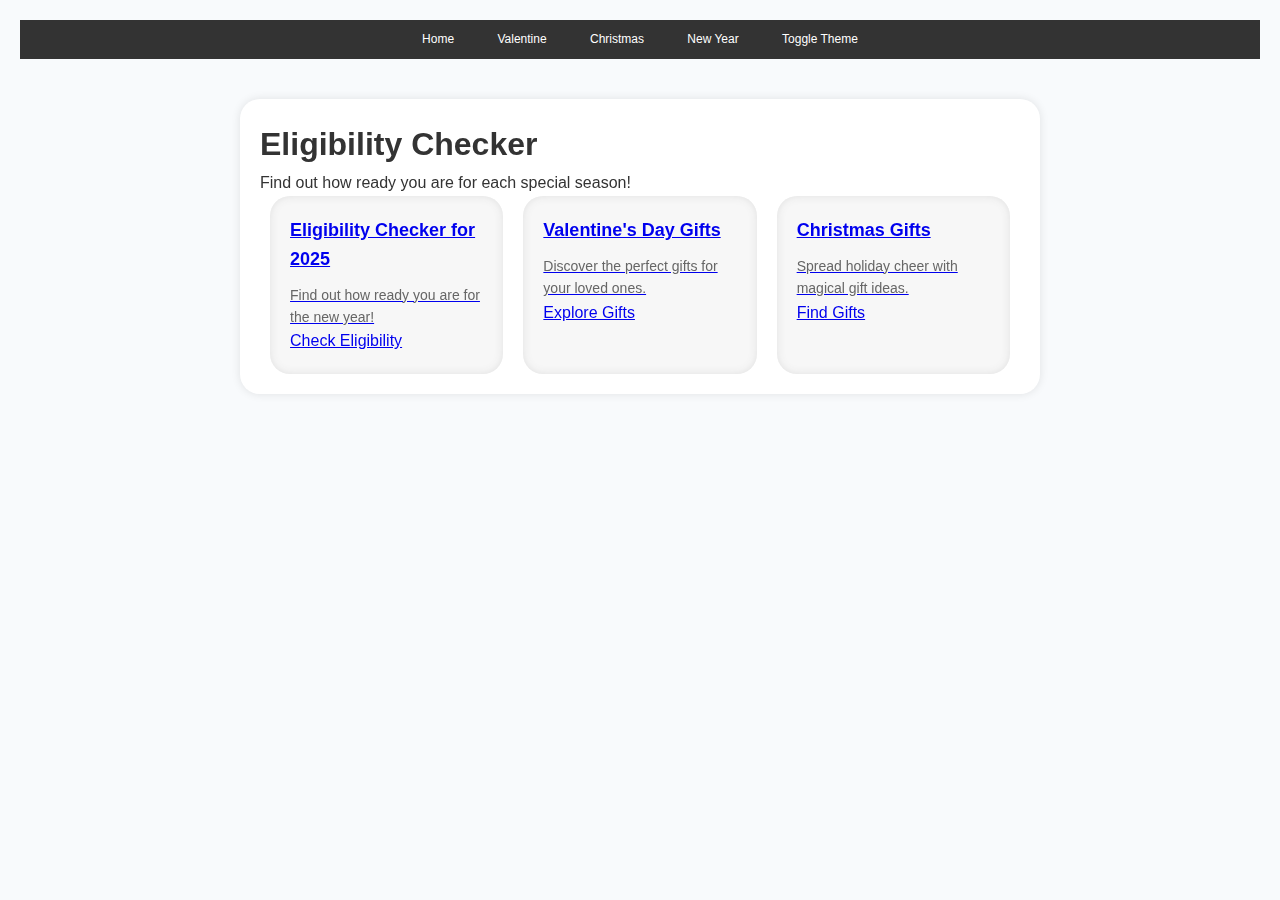
<file: index.html>
<!DOCTYPE html>
<html lang="en">
<head>
  <meta charset="UTF-8">
  <meta name="viewport" content="width=device-width, initial-scale=1.0">
  <title>Eligibility Checker</title>
  <link rel="stylesheet" href="styles.css"> <!-- Make sure this points to your CSS file -->
</head>
<!-- Navigation Bar -->
<nav id="navbar">
  <ul>
    <li><a href="/" class="menu-link">Home</a></li>
    <li><a href="/valentine.html" class="menu-link">Valentine</a></li>
    <li><a href="/christmas.html" class="menu-link">Christmas</a></li>
    <li><a href="/eligibility-2025.html" class="menu-link">New Year</a></li>
    <li><a href="#" id="toggle-theme" class="menu-link">Toggle Theme</a></li>
  </ul>
</nav>
<body class="homepage">
  <div class="container homepage">
    <header>
      <h1>Eligibility Checker</h1>
      <p>Find out how ready you are for each special season!</p>
    </header>
    <main class="cards-container">
      <!-- Eligibility Checker for 2025 -->
      <div class="card">
        <a href="eligibility-2025.html" class="button">
          <h2>Eligibility Checker for 2025</h2>
          <p>Find out how ready you are for the new year!</p>
          Check Eligibility
        </a>
      </div>

      <!-- Gifts for Valentine -->
      <div class="card">
        <a href="valentine.html" class="button">
          <h2>Valentine's Day Gifts</h2>
          <p>Discover the perfect gifts for your loved ones.</p>
          Explore Gifts
        </a>
      </div>

      <!-- Gifts for Christmas -->
      <div class="card">
        <a href="christmas.html" class="button">
          <h2>Christmas Gifts</h2>
          <p>Spread holiday cheer with magical gift ideas.</p>
          Find Gifts
        </a>
      </div>
    </main>
  </div>
  <script src="script.js"></script>
</body>
</html>
</file>
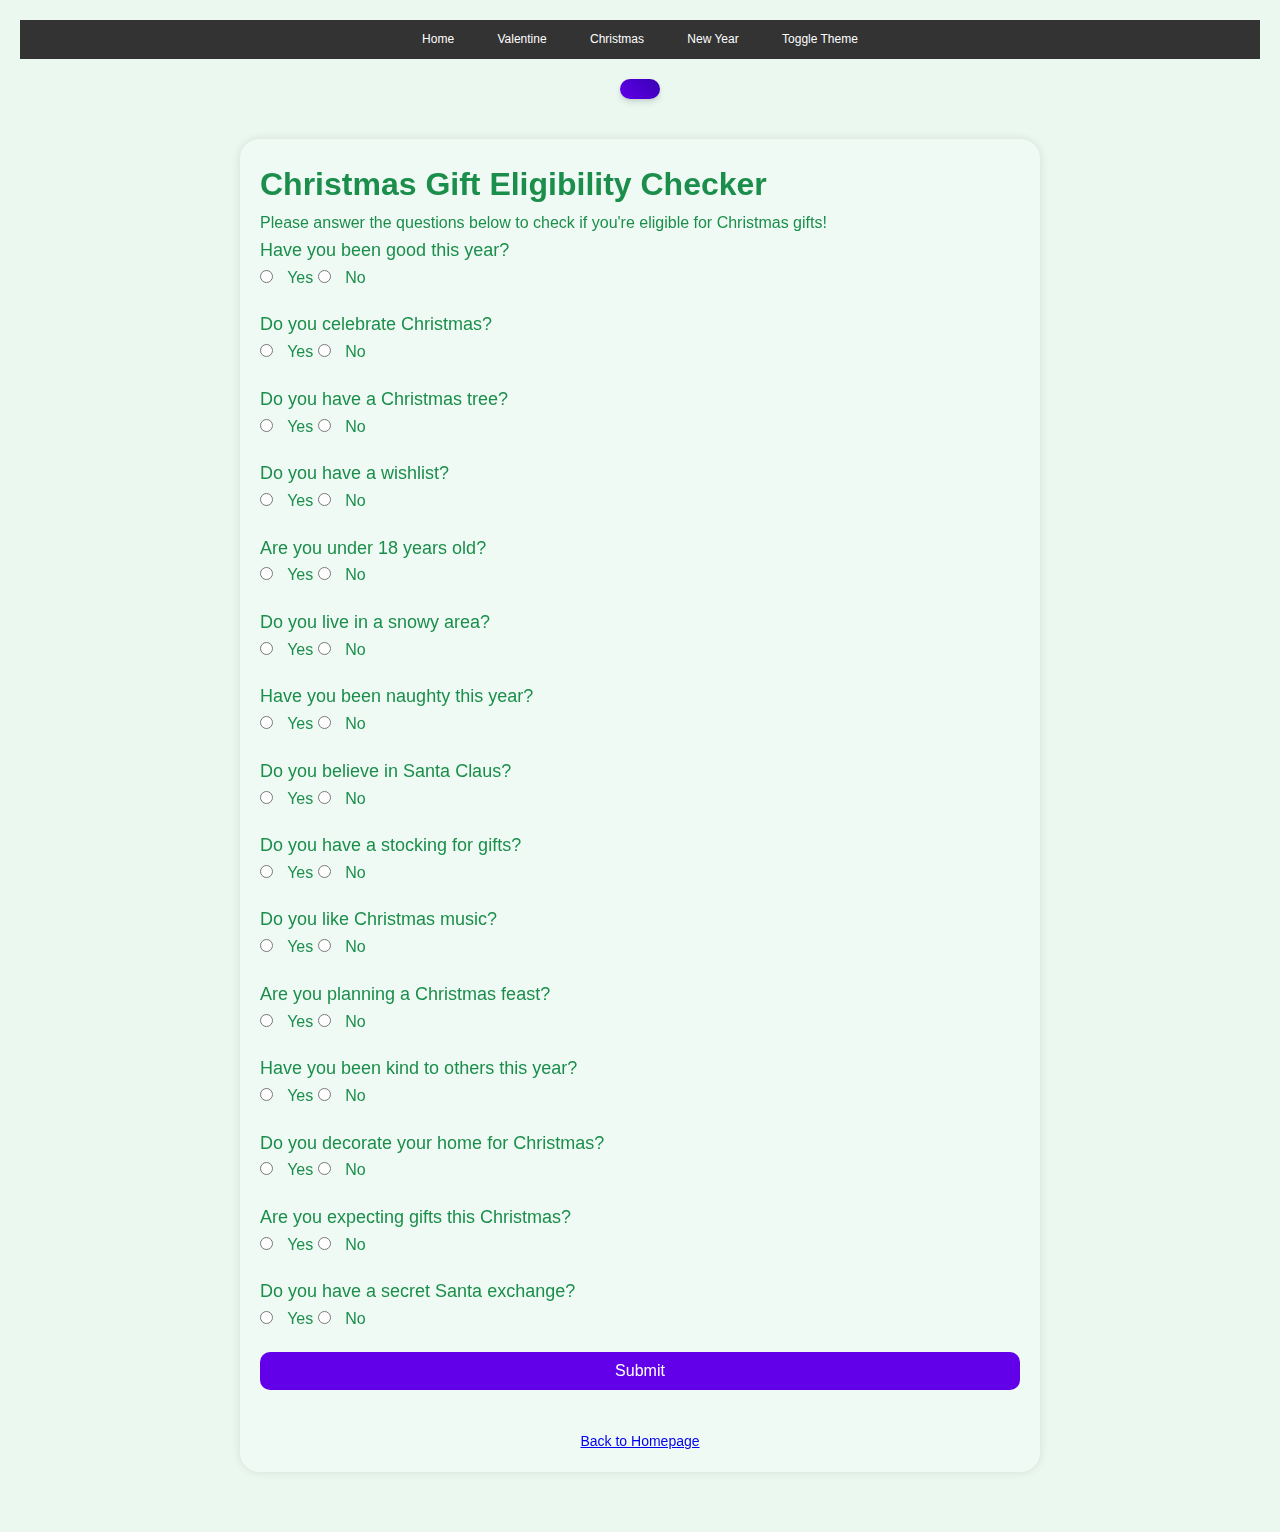
<file: christmas.html>
<!DOCTYPE html>
<html lang="en">
<head>
  <meta charset="UTF-8">
  <meta name="viewport" content="width=device-width, initial-scale=1.0">
  <title>Christmas Gift Eligibility Checker</title>
  <link rel="stylesheet" href="styles.css">
  <!-- Navigation Bar -->
  <nav id="navbar">
    <ul>
      <li><a href="index.html" class="menu-link">Home</a></li>
      <li><a href="/valentine.html" class="menu-link">Valentine</a></li>
      <li><a href="/christmas.html" class="menu-link">Christmas</a></li>
      <li><a href="/eligibility-2025.html" class="menu-link">New Year</a></li>
      <li><a href="#" id="toggle-theme" class="menu-link">Toggle Theme</a></li>
    </ul>
  </nav>
  <div id="countdown"></div>
</head>

<body class="christmas">
  <div class="container christmas">
    <header>
      <h1>Christmas Gift Eligibility Checker</h1>
      <p>Please answer the questions below to check if you're eligible for Christmas gifts!</p>
    </header>

    <form id="christmas-eligibility-form">
      <!-- Question 1 -->
      <div class="question">
        <label for="question1-yes">Have you been good this year?</label><br>
        <input type="radio" name="question1" value="yes" id="question1-yes" required> Yes
        <input type="radio" name="question1" value="no" id="question1-no" required> No
      </div>
      
      <!-- Question 2 -->
      <div class="question">
        <label for="question2-yes">Do you celebrate Christmas?</label><br>
        <input type="radio" name="question2" value="yes" id="question2-yes" required> Yes
        <input type="radio" name="question2" value="no" id="question2-no" required> No
      </div>

      <!-- Question 3 -->
      <div class="question">
        <label for="question3-yes">Do you have a Christmas tree?</label><br>
        <input type="radio" name="question3" value="yes" id="question3-yes" required> Yes
        <input type="radio" name="question3" value="no" id="question3-no" required> No
      </div>

      <!-- Question 4 -->
      <div class="question">
        <label for="question4-yes">Do you have a wishlist?</label><br>
        <input type="radio" name="question4" value="yes" id="question4-yes" required> Yes
        <input type="radio" name="question4" value="no" id="question4-no" required> No
      </div>

      <!-- Question 5 -->
      <div class="question">
        <label for="question5-yes">Are you under 18 years old?</label><br>
        <input type="radio" name="question5" value="yes" id="question5-yes" required> Yes
        <input type="radio" name="question5" value="no" id="question5-no" required> No
      </div>

      <!-- Question 6 -->
      <div class="question">
        <label for="question6-yes">Do you live in a snowy area?</label><br>
        <input type="radio" name="question6" value="yes" id="question6-yes" required> Yes
        <input type="radio" name="question6" value="no" id="question6-no" required> No
      </div>

      <!-- Question 7 -->
      <div class="question">
        <label for="question7-yes">Have you been naughty this year?</label><br>
        <input type="radio" name="question7" value="yes" id="question7-yes" required> Yes
        <input type="radio" name="question7" value="no" id="question7-no" required> No
      </div>

      <!-- Question 8 -->
      <div class="question">
        <label for="question8-yes">Do you believe in Santa Claus?</label><br>
        <input type="radio" name="question8" value="yes" id="question8-yes" required> Yes
        <input type="radio" name="question8" value="no" id="question8-no" required> No
      </div>

      <!-- Question 9 -->
      <div class="question">
        <label for="question9-yes">Do you have a stocking for gifts?</label><br>
        <input type="radio" name="question9" value="yes" id="question9-yes" required> Yes
        <input type="radio" name="question9" value="no" id="question9-no" required> No
      </div>

      <!-- Question 10 -->
      <div class="question">
        <label for="question10-yes">Do you like Christmas music?</label><br>
        <input type="radio" name="question10" value="yes" id="question10-yes" required> Yes
        <input type="radio" name="question10" value="no" id="question10-no" required> No
      </div>

      <!-- Question 11 -->
      <div class="question">
        <label for="question11-yes">Are you planning a Christmas feast?</label><br>
        <input type="radio" name="question11" value="yes" id="question11-yes" required> Yes
        <input type="radio" name="question11" value="no" id="question11-no" required> No
      </div>

      <!-- Question 12 -->
      <div class="question">
        <label for="question12-yes">Have you been kind to others this year?</label><br>
        <input type="radio" name="question12" value="yes" id="question12-yes" required> Yes
        <input type="radio" name="question12" value="no" id="question12-no" required> No
      </div>

      <!-- Question 13 -->
      <div class="question">
        <label for="question13-yes">Do you decorate your home for Christmas?</label><br>
        <input type="radio" name="question13" value="yes" id="question13-yes" required> Yes
        <input type="radio" name="question13" value="no" id="question13-no" required> No
      </div>

      <!-- Question 14 -->
      <div class="question">
        <label for="question14-yes">Are you expecting gifts this Christmas?</label><br>
        <input type="radio" name="question14" value="yes" id="question14-yes" required> Yes
        <input type="radio" name="question14" value="no" id="question14-no" required> No
      </div>

      <!-- Question 15 -->
      <div class="question">
        <label for="question15-yes">Do you have a secret Santa exchange?</label><br>
        <input type="radio" name="question15" value="yes" id="question15-yes" required> Yes
        <input type="radio" name="question15" value="no" id="question15-no" required> No
      </div>

      <button class="submit-button" type="submit" id="submit-btn">Submit</button>
    </form>

    <footer>
      <a href="index.html">Back to Homepage</a>
    </footer>
  </div>

  <!-- External JS file link will be added later -->
  <script src="script.js"></script>
</body>
</html>
</file>
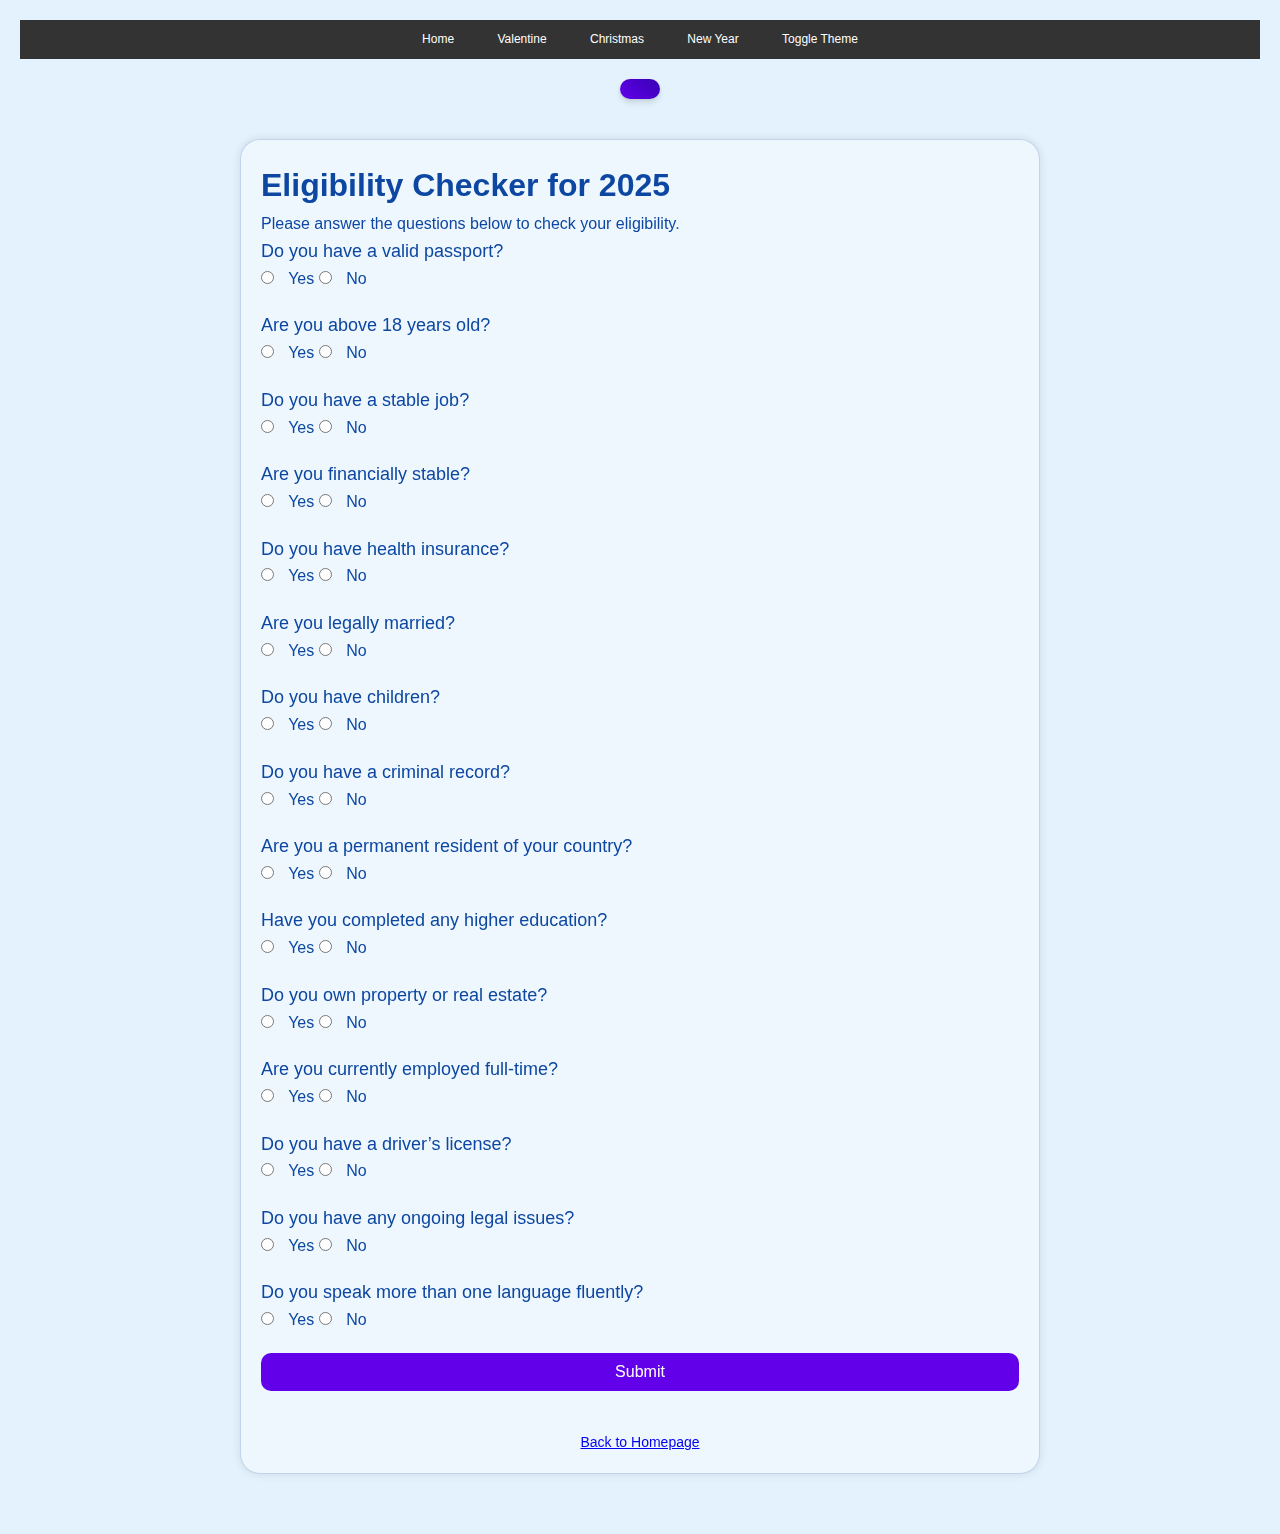
<file: eligibility-2025.html>
<!DOCTYPE html>
<html lang="en">
<head>
  <meta charset="UTF-8">
  <meta name="viewport" content="width=device-width, initial-scale=1.0">
  <title>Eligibility Checker for 2025</title>
  <link rel="stylesheet" href="styles.css"
</head>
<body class="eligibility-2025">
  <nav id="navbar">
    <ul>
      <li><a href="/index.html">Home</a></li>
      <li><a href="/valentine.html" class="menu-link">Valentine</a></li>
      <li><a href="/christmas.html" class="menu-link">Christmas</a></li>
      <li><a href="/eligibility-2025.html" class="menu-link">New Year</a></li>
      <li><a href="#" id="toggle-theme" class="menu-link">Toggle Theme</a></li>
    </ul>
  </nav>
<div id="countdown"></div>

  <div class="container eligibility-2025">
    <header>
      <h1>Eligibility Checker for 2025</h1>
      <p>Please answer the questions below to check your eligibility.</p>
    </header>

    <form id="eligibility-form">
      <!-- Question 1 -->
      <div class="question">
        <label for="question1-yes">Do you have a valid passport?</label><br>
        <input id="question1-yes" type="radio" name="question1" value="yes" required> Yes
        <input id="question1-no" type="radio" name="question1" value="no" required> No
      </div>

      <!-- Question 2 -->
      <div class="question">
        <label for="question2-yes">Are you above 18 years old?</label><br>
        <input id="question2-yes" type="radio" name="question2" value="yes" required> Yes
        <input id="question2-no" type="radio" name="question2" value="no" required> No
      </div>

      <!-- Question 3 -->
      <div class="question">
        <label for="question3-yes">Do you have a stable job?</label><br>
        <input id="question3-yes" type="radio" name="question3" value="yes" required> Yes
        <input id="question3-no" type="radio" name="question3" value="no" required> No
      </div>

      <!-- Question 4 -->
      <div class="question">
        <label for="question4-yes">Are you financially stable?</label><br>
        <input id="question4-yes" type="radio" name="question4" value="yes" required> Yes
        <input id="question4-no" type="radio" name="question4" value="no" required> No
      </div>

      <!-- Question 5 -->
      <div class="question">
        <label for="question5-yes">Do you have health insurance?</label><br>
        <input id="question5-yes" type="radio" name="question5" value="yes" required> Yes
        <input id="question5-no" type="radio" name="question5" value="no" required> No
      </div>

      <!-- Question 6 -->
      <div class="question">
        <label for="question6-yes">Are you legally married?</label><br>
        <input id="question6-yes" type="radio" name="question6" value="yes" required> Yes
        <input id="question6-no" type="radio" name="question6" value="no" required> No
      </div>

      <!-- Question 7 -->
      <div class="question">
        <label for="question7-yes">Do you have children?</label><br>
        <input id="question7-yes" type="radio" name="question7" value="yes" required> Yes
        <input id="question7-no" type="radio" name="question7" value="no" required> No
      </div>

      <!-- Question 8 -->
      <div class="question">
        <label for="question8-yes">Do you have a criminal record?</label><br>
        <input id="question8-yes" type="radio" name="question8" value="yes" required> Yes
        <input id="question8-no" type="radio" name="question8" value="no" required> No
      </div>

      <!-- Question 9 -->
      <div class="question">
        <label for="question9-yes">Are you a permanent resident of your country?</label><br>
        <input id="question9-yes" type="radio" name="question9" value="yes" required> Yes
        <input id="question9-no" type="radio" name="question9" value="no" required> No
      </div>

      <!-- Question 10 -->
      <div class="question">
        <label for="question10-yes">Have you completed any higher education?</label><br>
        <input id="question10-yes" type="radio" name="question10" value="yes" required> Yes
        <input id="question10-no" type="radio" name="question10" value="no" required> No
      </div>

      <!-- Question 11 -->
      <div class="question">
        <label for="question11-yes">Do you own property or real estate?</label><br>
        <input id="question11-yes" type="radio" name="question11" value="yes" required> Yes
        <input id="question11-no" type="radio" name="question11" value="no" required> No
      </div>

      <!-- Question 12 -->
      <div class="question">
        <label for="question12-yes">Are you currently employed full-time?</label><br>
        <input id="question12-yes" type="radio" name="question12" value="yes" required> Yes
        <input id="question12-no" type="radio" name="question12" value="no" required> No
      </div>

      <!-- Question 13 -->
      <div class="question">
        <label for="question13-yes">Do you have a driver’s license?</label><br>
        <input id="question13-yes" type="radio" name="question13" value="yes" required> Yes
        <input id="question13-no" type="radio" name="question13" value="no" required> No
      </div>

      <!-- Question 14 -->
      <div class="question">
        <label for="question14-yes">Do you have any ongoing legal issues?</label><br>
        <input id="question14-yes" type="radio" name="question14" value="yes" required> Yes
        <input id="question14-no" type="radio" name="question14" value="no" required> No
      </div>

      <!-- Question 15 -->
      <div class="question">
        <label for="question15-yes">Do you speak more than one language fluently?</label><br>
        <input id="question15-yes" type="radio" name="question15" value="yes" required> Yes
        <input id="question15-no" type="radio" name="question15" value="no" required> No
      </div>

      <button type="submit" id="submit-btn">Submit</button>
    </form>

    <footer>
      <a href="index.html">Back to Homepage</a>
    </footer>
  </div>

  <script src="script.js"></script>
</body>
</html>
</file>
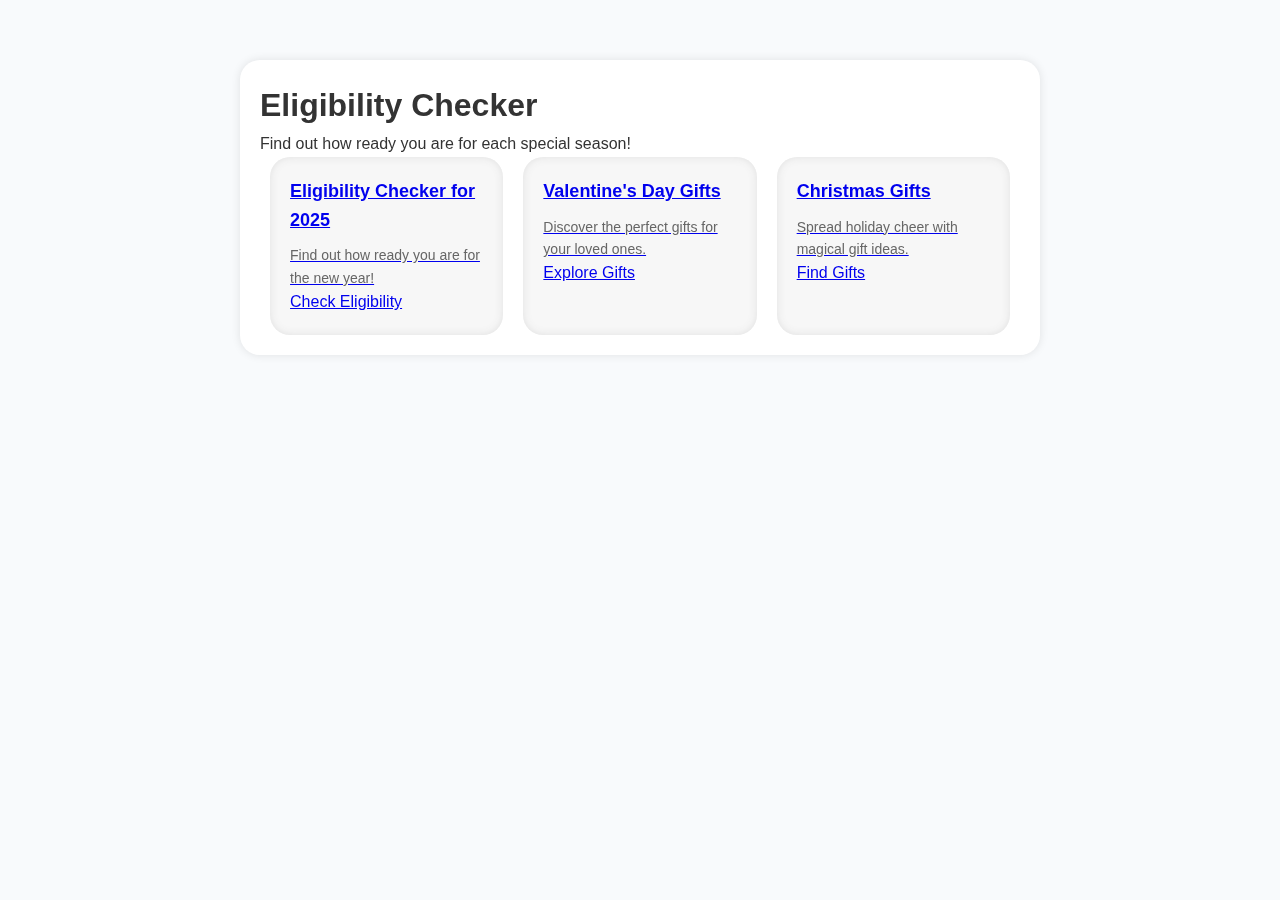
<file: homepage.html>
<!DOCTYPE html>
<html lang="en">
<head>
  <meta charset="UTF-8">
  <meta name="viewport" content="width=device-width, initial-scale=1.0">
  <title>Eligibility Checker</title>
  <link rel="stylesheet" href="styles.css"> <!-- Make sure this points to your CSS file -->
</head>
<body class="homepage">
  <div class="container homepage">
    <header>
      <h1>Eligibility Checker</h1>
      <p>Find out how ready you are for each special season!</p>
    </header>
    <main class="cards-container">
      <!-- Eligibility Checker for 2025 -->
      <div class="card"> <!-- Changed from <a> to <div> -->
               <a href="eligibility-2025.html" class="button"> <h2>Eligibility Checker for 2025</h2>
        <p>Find out how ready you are for the new year!</p>
Check Eligibility</a> <!-- Added a button element -->
      </div>
      <!-- Gifts for Valentine -->
      <div class="card"> <!-- Changed from <a> to <div> -->
               <a href="valentine.html" class="button"> <h2>Valentine's Day Gifts</h2>
        <p>Discover the perfect gifts for your loved ones.</p>
Explore Gifts</a> <!-- Added a button element -->
      </div>
      <!-- Gifts for Christmas -->
      <div class="card"> <!-- Changed from <a> to <div> -->
       <a href="christmas.html" class="button"> <h2>Christmas Gifts</h2>
        <p>Spread holiday cheer with magical gift ideas.</p>
        Find Gifts </a> <!-- Added a button element -->
      </div>
    </main>
  </div>
  <script src="script.js"></script>
</body>
</html>
</file>
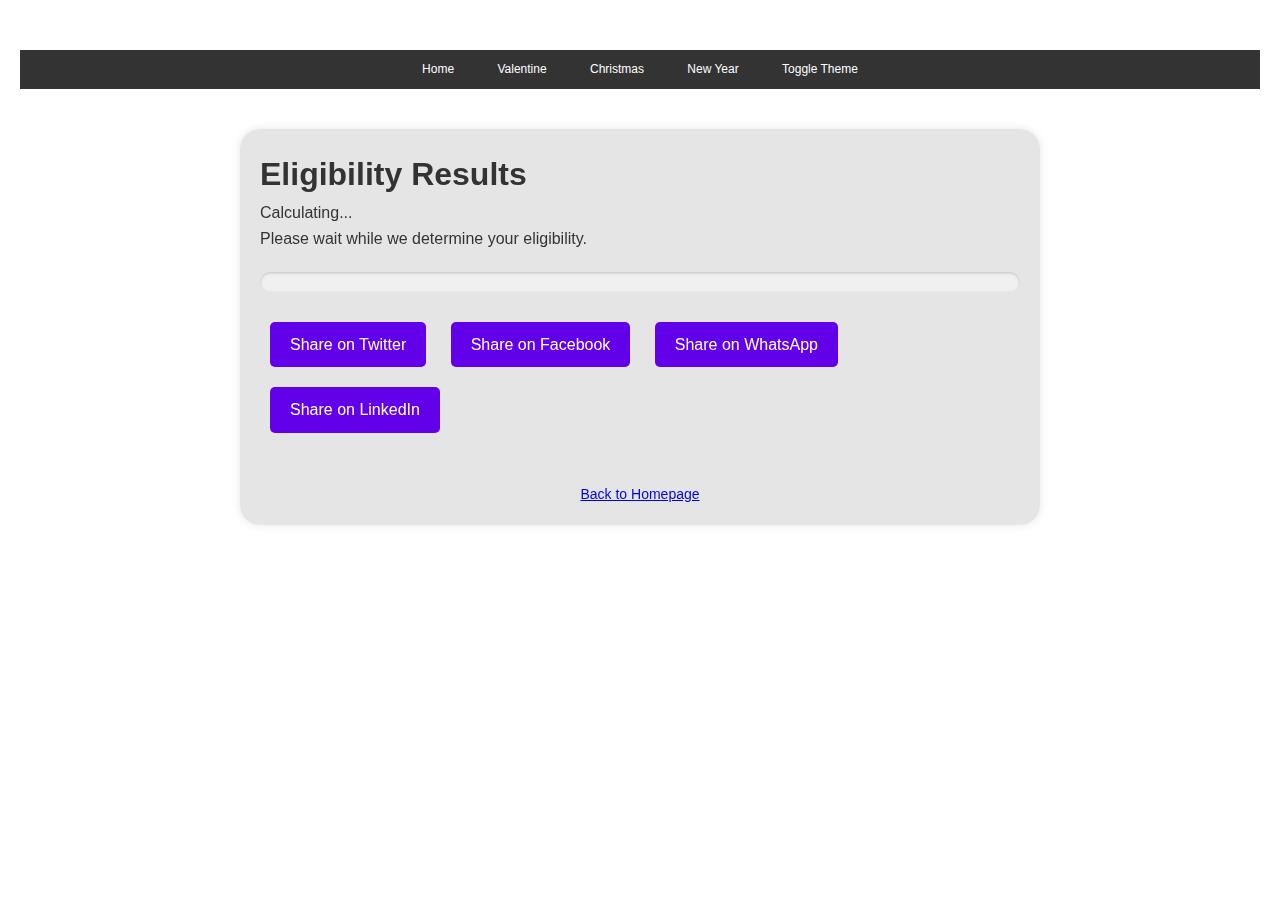
<file: results.html>
<!DOCTYPE html>
<html lang="en">
<head>
  <meta charset="UTF-8">
  <meta name="viewport" content="width=device-width, initial-scale=1.0">
  <title>Eligibility Results</title>
  <link rel="stylesheet" href="styles.css">
</head>
<body class="result">
  <!-- Navigation Bar -->
  <nav id="navbar">
    <ul>
      <li><a href="/" class="menu-link">Home</a></li>
      <li><a href="/valentine.html" class="menu-link">Valentine</a></li>
      <li><a href="/christmas.html" class="menu-link">Christmas</a></li>
      <li><a href="/eligibility-2025.html" class="menu-link">New Year</a></li>
      <li><a href="#" id="toggle-theme" class="menu-link">Toggle Theme</a></li>
    </ul>
  </nav>

  <div class="container result">
    <header>
      <h1>Eligibility Results</h1>
    </header>

    <section>
      <!-- Placeholder for eligibility percentage -->
      <p id="result-percentage">Calculating...</p>

      <!-- Placeholder for eligibility result message -->
      <p id="result-message">Please wait while we determine your eligibility.</p>

      <!-- Progress Bar -->
      <div id="progress-container">
        <div id="progress-bar"></div>
      </div>
    </section>

    <!-- Share Buttons -->
    <div id="share-buttons">
      <a id="share-button-twitter" href="#" target="_blank">Share on Twitter</a>
      <a id="share-button-facebook" href="#" target="_blank">Share on Facebook</a>
      <a id="share-button-whatsapp" href="#" target="_blank">Share on WhatsApp</a>
      <a id="share-button-linkedin" href="#" target="_blank">Share on LinkedIn</a>
    </div>

    <footer>
      <a href="index.html">Back to Homepage</a>
    </footer>
  </div>

  <!-- Include JS -->
  <script src="script.js"></script>
</body>
</html>
</file>
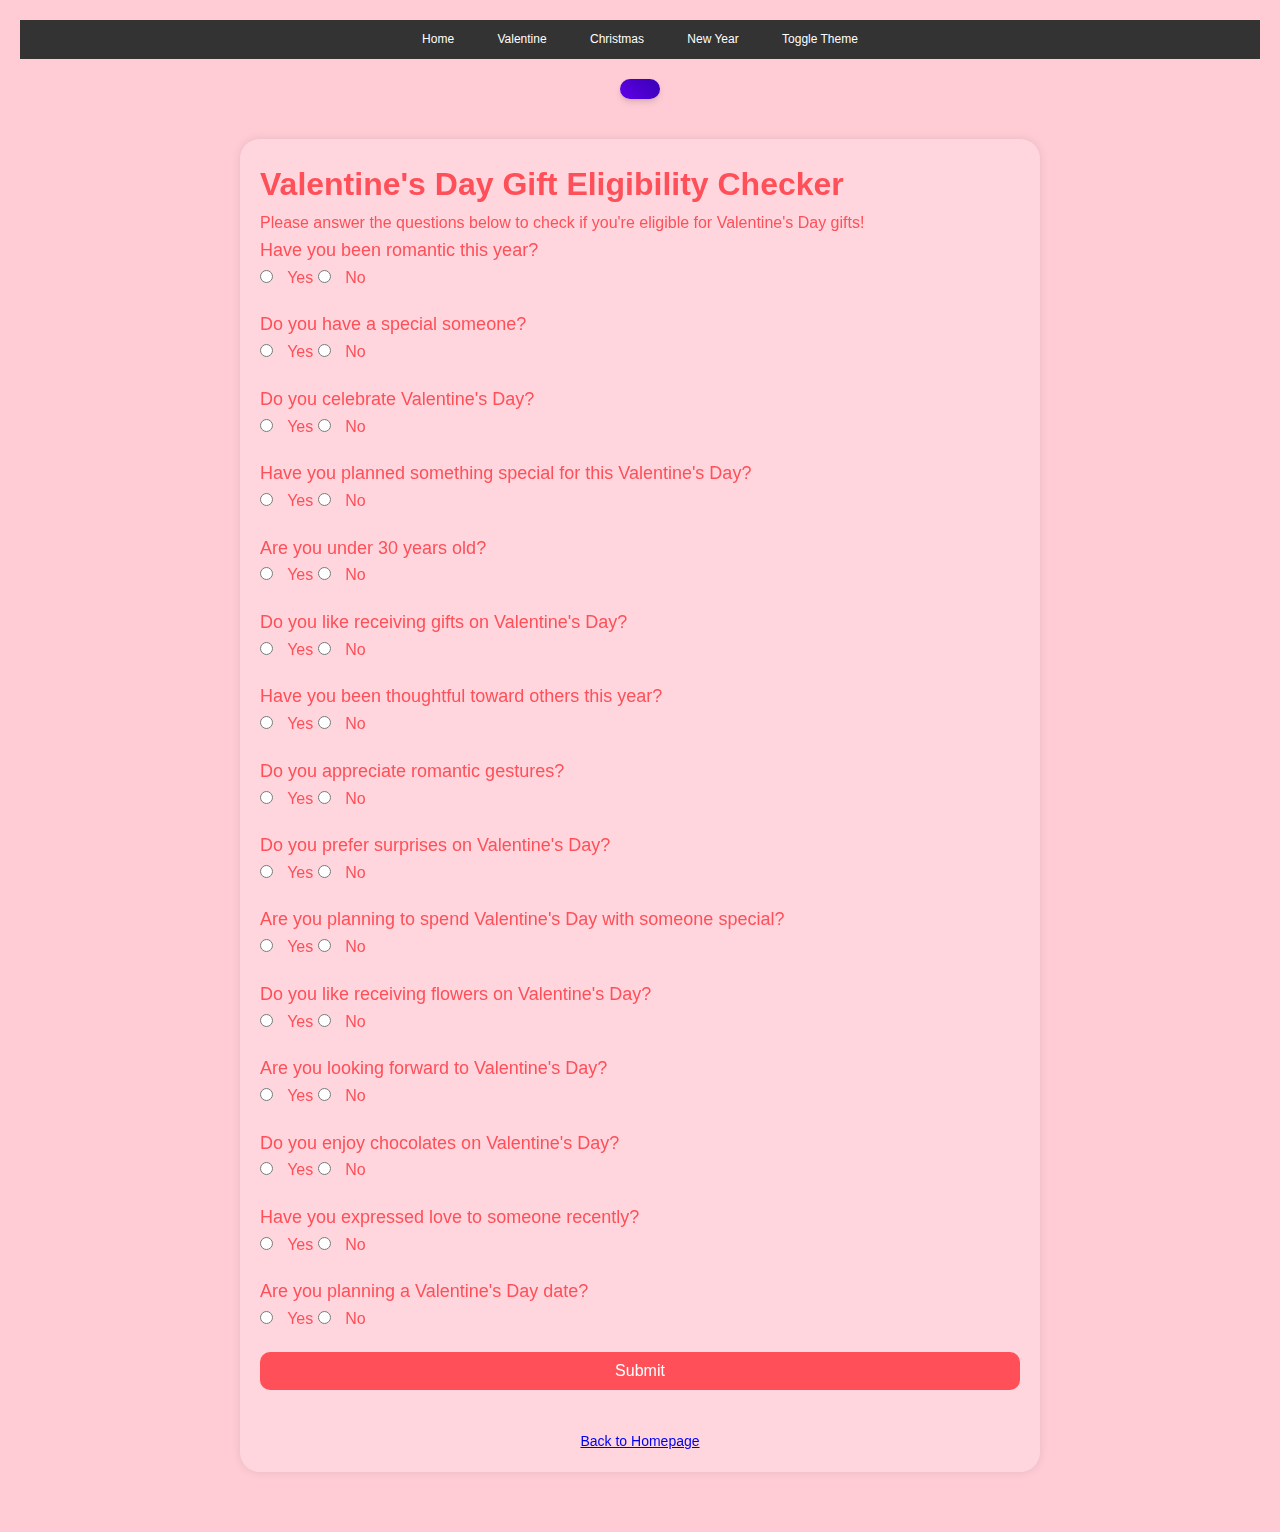
<file: valentine.html>
<!DOCTYPE html>
<html lang="en">
<head>
  <meta charset="UTF-8">
  <meta name="viewport" content="width=device-width, initial-scale=1.0">
  <title>Valentine's Day Gift Eligibility Checker</title>
  <link rel="stylesheet" href="styles.css">
  <!-- Navigation Bar -->
  <nav id="navbar">
    <ul>
      <li><a href="/" class="/index.html">Home</a></li>
      <li><a href="/valentine.html" class="menu-link">Valentine</a></li>
      <li><a href="/christmas.html" class="menu-link">Christmas</a></li>
      <li><a href="/eligibility-2025.html" class="menu-link">New Year</a></li>
      <li><a href="#" id="toggle-theme" class="menu-link">Toggle Theme</a></li>
    </ul>
  </nav>
  <div id="countdown"></div>
</head>
<body class="valentine"> 
  <div class="container valentine">
    <header>
      <h1>Valentine's Day Gift Eligibility Checker</h1>
      <p>Please answer the questions below to check if you're eligible for Valentine's Day gifts!</p>
    </header>

    <form id="valentine-eligibility-form">
      <!-- Question 1 -->
      <div class="question">
        <label for="question1">Have you been romantic this year?</label><br>
        <input type="radio" name="question1" value="yes" required> Yes
        <input type="radio" name="question1" value="no" required> No
      </div>
      
      <!-- Question 2 -->
      <div class="question">
        <label for="question2">Do you have a special someone?</label><br>
        <input type="radio" name="question2" value="yes" required> Yes
        <input type="radio" name="question2" value="no" required> No
      </div>

      <!-- Question 3 -->
      <div class="question">
        <label for="question3">Do you celebrate Valentine's Day?</label><br>
        <input type="radio" name="question3" value="yes" required> Yes
        <input type="radio" name="question3" value="no" required> No
      </div>

      <!-- Question 4 -->
      <div class="question">
        <label for="question4">Have you planned something special for this Valentine's Day?</label><br>
        <input type="radio" name="question4" value="yes" required> Yes
        <input type="radio" name="question4" value="no" required> No
      </div>

      <!-- Question 5 -->
      <div class="question">
        <label for="question5">Are you under 30 years old?</label><br>
        <input type="radio" name="question5" value="yes" required> Yes
        <input type="radio" name="question5" value="no" required> No
      </div>

      <!-- Question 6 -->
      <div class="question">
        <label for="question6">Do you like receiving gifts on Valentine's Day?</label><br>
        <input type="radio" name="question6" value="yes" required> Yes
        <input type="radio" name="question6" value="no" required> No
      </div>

      <!-- Question 7 -->
      <div class="question">
        <label for="question7">Have you been thoughtful toward others this year?</label><br>
        <input type="radio" name="question7" value="yes" required> Yes
        <input type="radio" name="question7" value="no" required> No
      </div>

      <!-- Question 8 -->
      <div class="question">
        <label for="question8">Do you appreciate romantic gestures?</label><br>
        <input type="radio" name="question8" value="yes" required> Yes
        <input type="radio" name="question8" value="no" required> No
      </div>

      <!-- Question 9 -->
      <div class="question">
        <label for="question9">Do you prefer surprises on Valentine's Day?</label><br>
        <input type="radio" name="question9" value="yes" required> Yes
        <input type="radio" name="question9" value="no" required> No
      </div>

      <!-- Question 10 -->
      <div class="question">
        <label for="question10">Are you planning to spend Valentine's Day with someone special?</label><br>
        <input type="radio" name="question10" value="yes" required> Yes
        <input type="radio" name="question10" value="no" required> No
      </div>

      <!-- Question 11 -->
      <div class="question">
        <label for="question11">Do you like receiving flowers on Valentine's Day?</label><br>
        <input type="radio" name="question11" value="yes" required> Yes
        <input type="radio" name="question11" value="no" required> No
      </div>

      <!-- Question 12 -->
      <div class="question">
        <label for="question12">Are you looking forward to Valentine's Day?</label><br>
        <input type="radio" name="question12" value="yes" required> Yes
        <input type="radio" name="question12" value="no" required> No
      </div>

      <!-- Question 13 -->
      <div class="question">
        <label for="question13">Do you enjoy chocolates on Valentine's Day?</label><br>
        <input type="radio" name="question13" value="yes" required> Yes
        <input type="radio" name="question13" value="no" required> No
      </div>

      <!-- Question 14 -->
      <div class="question">
        <label for="question14">Have you expressed love to someone recently?</label><br>
        <input type="radio" name="question14" value="yes" required> Yes
        <input type="radio" name="question14" value="no" required> No
      </div>

      <!-- Question 15 -->
      <div class="question">
        <label for="question15">Are you planning a Valentine's Day date?</label><br>
        <input type="radio" name="question15" value="yes" required> Yes
        <input type="radio" name="question15" value="no" required> No
      </div>

      <button class="valentine" type="submit" id="submit-btn">Submit</button>
    </form>

    <footer>
      <a href="index.html">Back to Homepage</a>
    </footer>
  </div>

  <!-- External JS file link will be added later -->
  <script src="script.js"></script>
</body>
</html>
</file>
<file: styles.css>
/* Reset styles */
* {
  margin: 0;
  padding: 0;
  box-sizing: border-box;
}

/* Body Styles */
body {
  font-family: 'Arial', sans-serif;
  background-color: #f0f4f8;
  color: #333;
  line-height: 1.6;
  padding: 20px;
  transition: background-color 0.3s ease;
}

/* Button Styles */
button {
  background-color: #6200ea;
  color: white;
  padding: 10px 20px;
  border-radius: 10px;
  border: none;
  cursor: pointer;
  font-size: 16px;
  transition: all 0.3s ease;
}

button:hover {
  background-color: #3700b3;
  transform: scale(1.1);
}

/* Glassmorphism / Neomorphism Effect */
.container {
  background: rgba(255, 255, 255, 0.1);
  backdrop-filter: blur(10px);
  box-shadow: 0 4px 6px rgba(0, 0, 0, 0.1), 0 1px 3px rgba(0, 0, 0, 0.08);
  border-radius: 20px;
  padding: 30px;
  margin: auto;
  max-width: 800px;
}

/* General Form Styles */
form {
  display: flex;
  flex-direction: column;
  gap: 20px;
}

label {
  font-size: 18px;
}

input[type="radio"], input[type="checkbox"] {
  margin-right: 10px;
}

/* Page Specific Styles */

/* Homepage */
body.homepage {
  background-color: #f8fafc;
}

.container.homepage {
  background: #ffffff;
  color: #333;
}

/* Valentine's Page */
body.valentine {
  background-color: #ffccd5;
}

.container.valentine {
  background: rgba(255, 255, 255, 0.2);
  color: #ff4f58;
  backdrop-filter: blur(5px);
}

button.valentine {
  background-color: #ff4f58;
  transition: all 0.3s ease;
}

button.valentine:hover {
  background-color: #ff2a34;
}

/* Christmas Page */
body.christmas {
  background-color: #eaf8f0;
}

.container.christmas {
  background: rgba(255, 255, 255, 0.3);
  color: #1b8e4b;
  backdrop-filter: blur(5px);
}

button.christmas {
  background-color: #1b8e4b;
  transition: all 0.3s ease;
}

button.christmas:hover {
  background-color: #125c34;
}

/* Eligibility-2025 Page */
body.eligibility-2025 {
  background-color: #e3f2fd;
}

.container.eligibility-2025 {
  background: rgba(255, 255, 255, 0.4);
  color: #0d47a1;
  backdrop-filter: blur(5px);
  border: 1px solid rgba(13, 71, 161, 0.2);
}

button.eligibility-2025 {
  background-color: #0d47a1;
  color: #fff;
  transition: all 0.3s ease;
}

button.eligibility-2025:hover {
  background-color: #0a357a;
}

/* Eligibility Result Page */
body.result {
  background-color: #fff;
  padding-top: 50px;
}

.container.result {
  background: rgba(0, 0, 0, 0.1);
  color: #333;
  padding: 20px;
}

.result-header {
  font-size: 28px;
  text-align: center;
  color: #6200ea;
  margin-bottom: 20px;
}

.result-percentage {
  font-size: 40px;
  color: #6200ea;
  text-align: center;
  margin-top: 20px;
}

footer {
  text-align: center;
  margin-top: 40px;
  font-size: 14px;
  color: #6200ea;
}

/* Global Styles */

* {
  box-sizing: border-box;
  margin: 0;
  padding: 0;
}

body {
  font-family: Arial, sans-serif;
  background-color: #f0f0f0;
}

.container {
  max-width: 800px;
  margin: 40px auto;
  padding: 20px;
  background-color: #fff;
  border-radius: 20px;
  box-shadow: 0 0 10px rgba(0, 0, 0, 0.1);
}

.cards-container {
  display: flex;
  flex-wrap: wrap;
  justify-content: center;
  gap: 20px;
}

.card {
  background-color: #fff;
  padding: 20px;
  border-radius: 20px;
  box-shadow: 0 0 10px rgba(0, 0, 0, 0.1);
  width: calc(33.33% - 20px);
  text-decoration: none;
  color: #333;
}

.card:hover {
  box-shadow: 0 0 20px rgba(0, 0, 0, 0.2);
  transform: scale(1.05);
}

.card h2 {
  font-size: 18px;
  margin-bottom: 10px;
}

.card p {
  font-size: 14px;
  color: #666;
}

/* Neomorphic Tile Styles */

.card {
  background-color: #f7f7f7;
  box-shadow: inset 0 0 10px rgba(0, 0, 0, 0.1),
              inset 0 0 20px rgba(255, 255, 255, 0.3);
  border-radius: 20px;
}

.card:hover {
  box-shadow: inset 0 0 20px rgba(0, 0, 0, 0.2),
              inset 0 0 30px rgba(255, 255, 255, 0.4);
}

/* Responsive Design */

@media (max-width: 768px) {
  .card {
    width: calc(50% - 20px);
  }
}

@media (max-width: 480px) {
  .card {
    width: 100%;
  }
}
/* Countdown Styles */
#countdown {
  font-family: 'Arial', sans-serif;
  font-size: 24px;
  color: #fff;
  background: linear-gradient(45deg, #6200ea, #3700b3);
  padding: 10px 20px;
  border-radius: 10px;
  text-align: center;
  width: fit-content;
  margin: 20px auto;
  box-shadow: 0 4px 6px rgba(0, 0, 0, 0.1), 0 1px 3px rgba(0, 0, 0, 0.08);
  transition: all 0.3s ease;
}

#countdown:hover {
  transform: scale(1.1);
  box-shadow: 0 6px 8px rgba(0, 0, 0, 0.2), 0 2px 4px rgba(0, 0, 0, 0.12);
}
/* Progress Bar Container */
#progress-container {
  width: 100%;
  background-color: #f0f0f0;
  border-radius: 10px;
  overflow: hidden;
  margin: 20px 0;
  box-shadow: inset 0 1px 3px rgba(0, 0, 0, 0.2);
}

/* Progress Bar */
#progress-bar {
  height: 20px;
  width: 0%; /* Initial width */
  background: linear-gradient(90deg, #6200ea, #3700b3);
  border-radius: 10px 0 0 10px;
  transition: width 1s ease-in-out;
}
/* Share buttons styles */
#share-buttons a {
  display: inline-block;
  margin: 10px;
  padding: 10px 20px;
  background-color: #6200ea;
  color: white;
  border-radius: 5px;
  text-decoration: none;
  transition: background-color 0.3s;
}

#share-buttons a:hover {
  background-color: #3700b3;
}
/* General Navigation Bar Styling */
#navbar {
  background-color: #333;
  color: white;
  padding: 10px;
  font-size: 12px; /* Small font size */
  text-align: center;
}

#navbar ul {
  list-style-type: none;
  padding: 0;
}

#navbar li {
  display: inline-block;
  margin: 0 10px;
}

#navbar a {
  color: white;
  text-decoration: none;
  font-size: 12px;
  padding: 5px 10px;
}

#navbar a:hover {
  background-color: #555;
  border-radius: 5px;
}

/* Light and Dark Mode */
body.light-mode {
  background-color: #f0f0f0;
  color: #000;
}

body.dark-mode {
  background-color: #121212;
  color: #fff;
}

body.dark-mode #navbar {
  background-color: #222;
}

body.dark-mode #navbar a {
  color: white;
}

body.dark-mode #navbar a:hover {
  background-color: #444;
}
.menu-link {
  transition: background-color 0.3s ease;
}

.menu-link:hover {
  background-color: #555;
  border-radius: 5px;
  }
</file>
